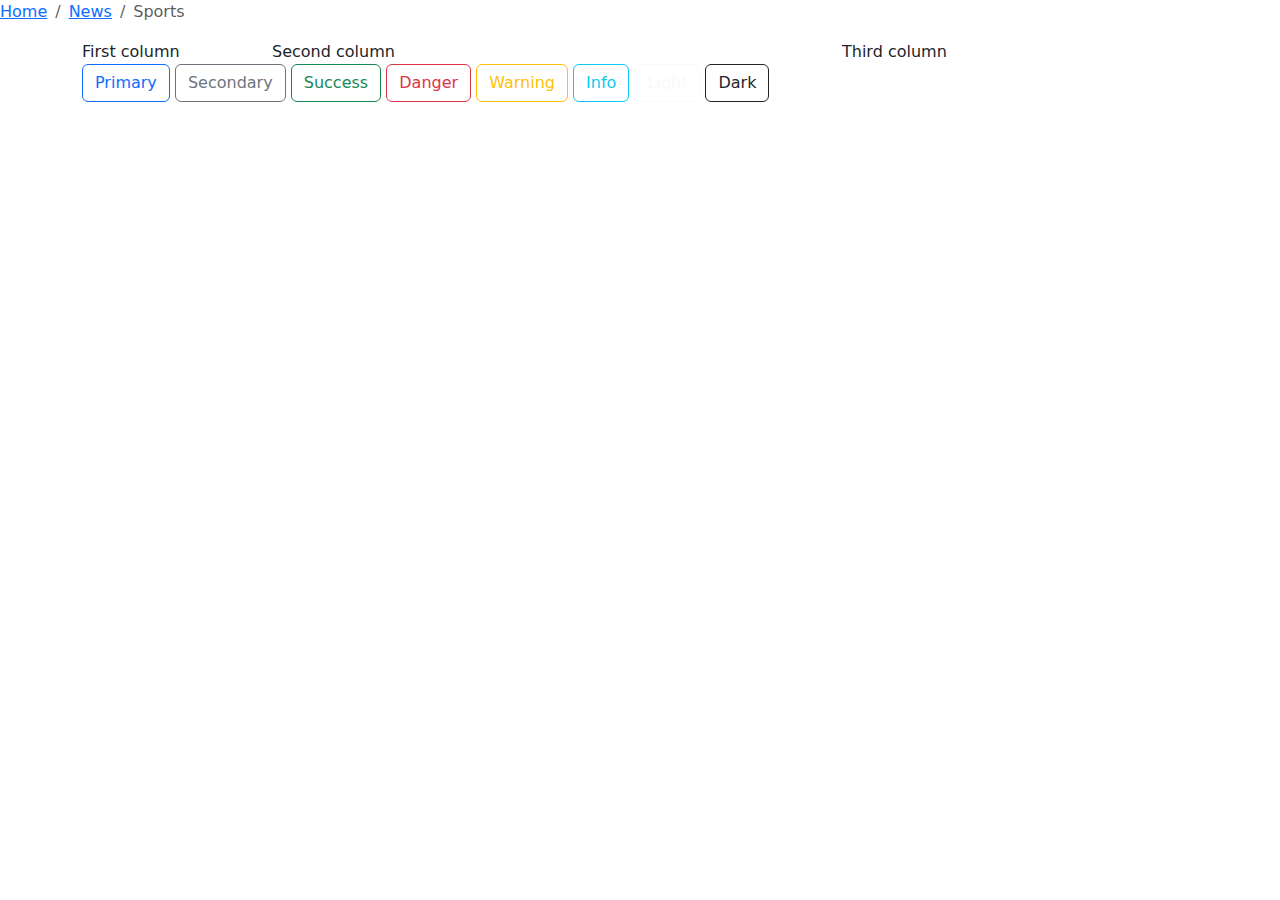
<file: Bootstrap/index.html>
<!DOCTYPE html>
<html lang="en">
<head>
    <meta charset="UTF-8">
    <meta name="viewport" content="width=device-width, initial-scale=1.0">
    <title>Bootstrap example</title>
    <link href="https://cdn.jsdelivr.net/npm/bootstrap@5.3.2/dist/css/bootstrap.min.css" rel="stylesheet" crossorigin="anonymous">
</head>
<body>
    <nav aria-label="breadcrumb">
        <ol class="breadcrumb">
            <li class="breadcrumb-item"><a href="#">Home</a></li>
            <li class="breadcrumb-item"><a href="#">News</a></li>
            <li class="breadcrumb-item active">Sports</li>
        </ol>
    </nav>

    <div class="container">
        <div class="row">
            <div class="col col-md-2 col-sm-3 col-12">First column</div>
            <div class="col col-md-6 col-sm-3 col-12">Second column</div>
            <div class="col col-md-2 col-sm-3 col-12">Third column</div>
        </div>
        <button type="button" class="btn btn-outline-primary">Primary</button>
        <button type="button" class="btn btn-outline-secondary">Secondary</button>
        <button type="button" class="btn btn-outline-success">Success</button>
        <button type="button" class="btn btn-outline-danger">Danger</button>
        <button type="button" class="btn btn-outline-warning">Warning</button>
        <button type="button" class="btn btn-outline-info">Info</button>
        <button type="button" class="btn btn-outline-light">Light</button>
        <button type="button" class="btn btn-outline-dark">Dark</button>

    </div>



    <script src="https://cdn.jsdelivr.net/npm/bootstrap@5.3.2/dist/js/bootstrap.bundle.min.js" integrity="sha384-C6RzsynM9kWDrMNeT87bh95OGNyZPhcTNXj1NW7RuBCsyN/o0jlpcV8Qyq46cDfL" crossorigin="anonymous"></script>
</body>
</html>
</file>
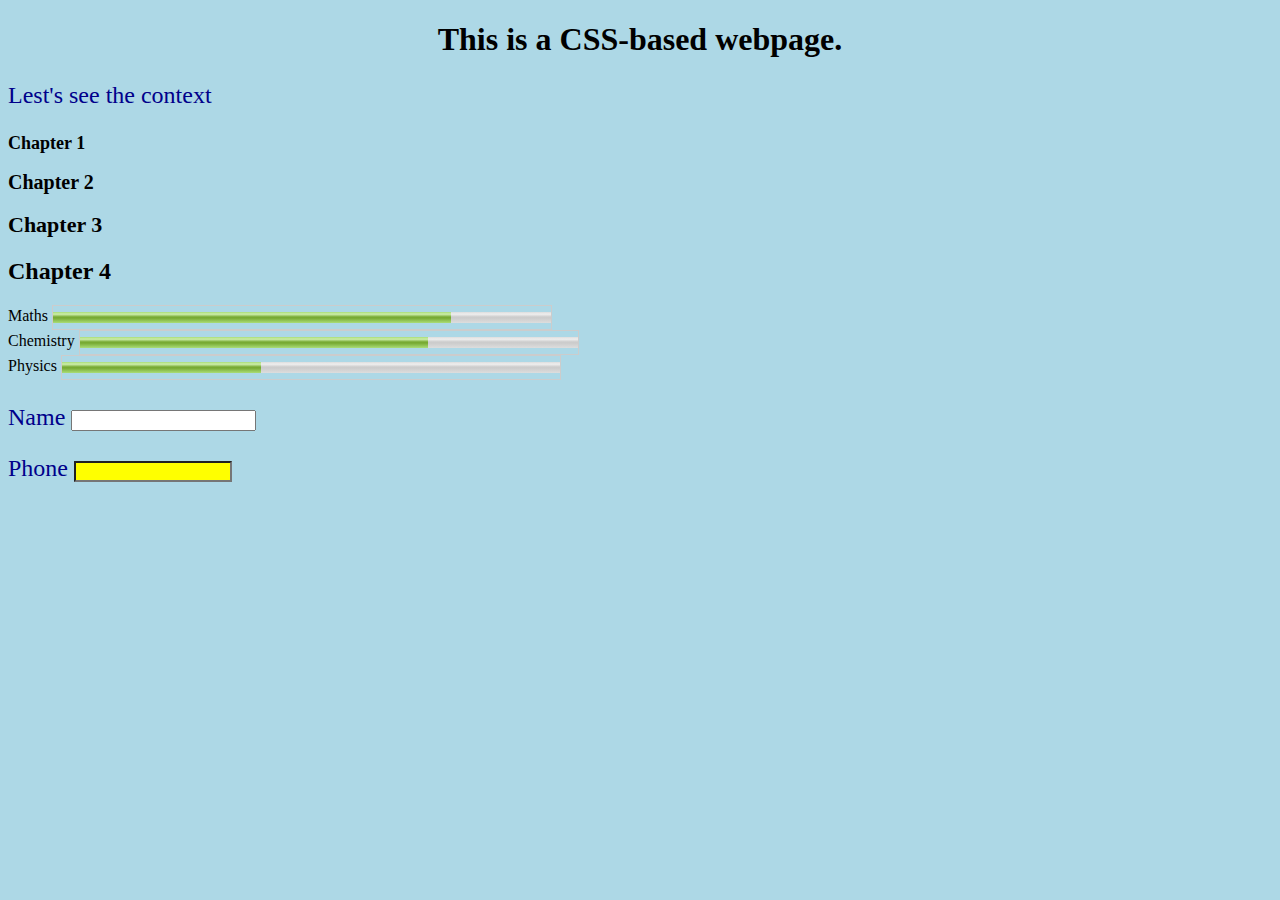
<file: Styles/index.html>
<!DOCTYPE html>
<html lang="en">
<head>
    <meta charset="UTF-8">
    <meta name="viewport" content="width=device-width, initial-scale=1.0">
    <title>Style</title>
    <link rel="stylesheet" type="text/css" href="css/light.css"/>
</head>
<body>
    <h1>This is a CSS-based webpage.</h1>

    <p>Lest's see the context</p>

    <h2 id="C1">Chapter 1</h2>
    <h2 id="C2">Chapter 2</h2>
    <h2 id="C3">Chapter 3</h2>
    <h2 id="C4">Chapter 4</h2>

    <label for="Maths">Maths</label>
    <meter id="Maths" value="8" min="0" max="10"></meter>

    <br/>

    <label for="Chemistry">Chemistry</label>
    <meter id="Chemistry" value="7" min="0" max="10"></meter>

    <br/>

    <label for="Physics">Physics</label>
    <meter id="Physics" value="4" min="0" max="10"></meter>

    <p>
        <label for="Name">Name</label>
        <input id="Name" type="text">
    </p>

    <p>
        <label for="Phone">Phone</label>
        <input id="Phone" type="tel">
    </p>

</body>
</html>
</file>
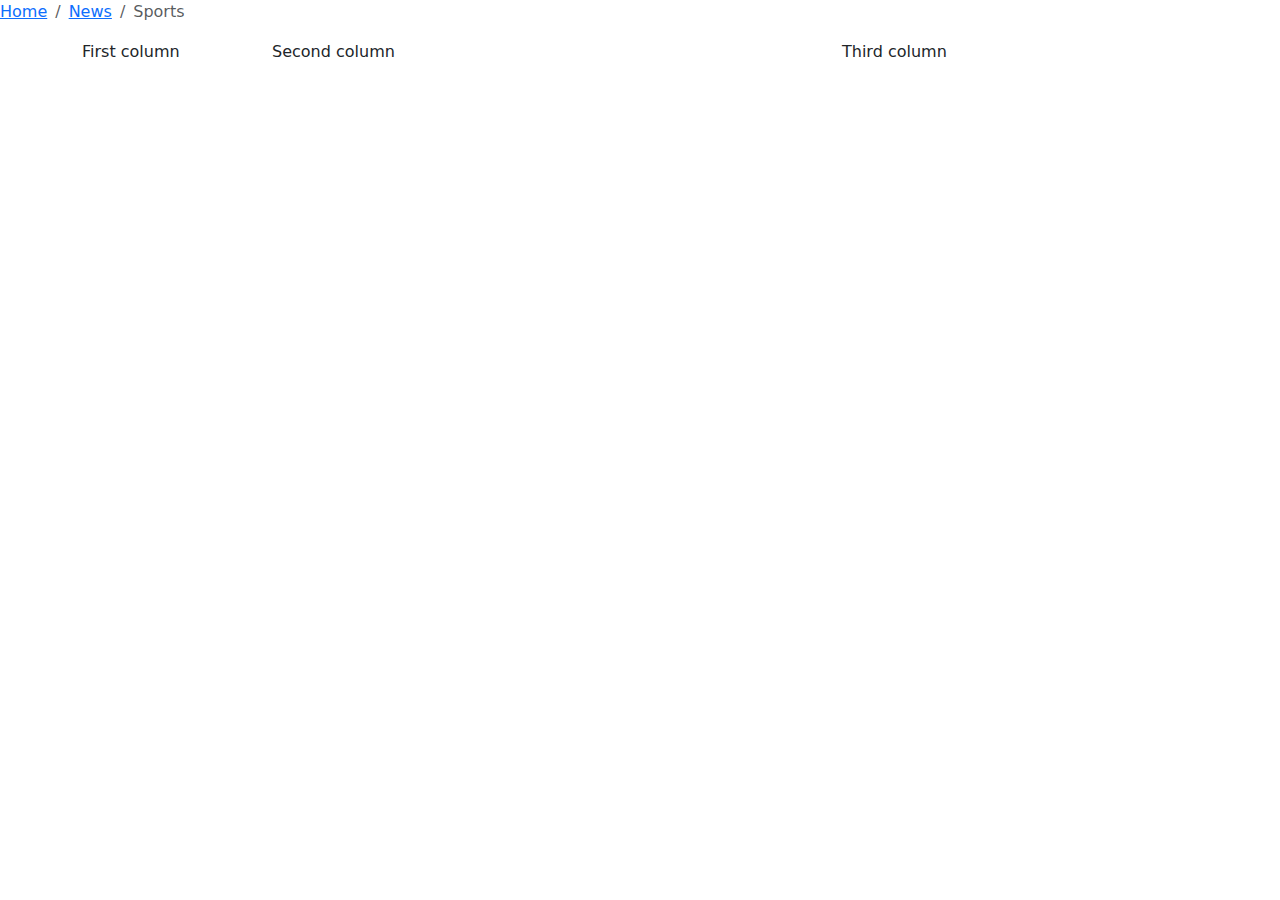
<file: css_demo2/Bootstrap/index.html>
<!DOCTYPE html>
<html lang="en">
<head>
    <meta charset="UTF-8">
    <meta name="viewport" content="width=device-width, initial-scale=1.0">
    <title>Bootstrap</title>
    <link href="https://cdn.jsdelivr.net/npm/bootstrap@5.3.2/dist/css/bootstrap.min.css" rel="stylesheet" crossorigin="anonymous">
</head>

<body>
    <nav aria-label="breadcrumb">
        <ol class="breadcrumb">
            <li class="breadcrumb-item"><a href="#">Home</a></li>
            <li class="breadcrumb-item"><a href="#">News</a></li>
            <li class="breadcrumb-item active">Sports</li>
        </ol>
    </nav>

    <div class="container">
        <div class="row">
            <div class="col col-md-2 col-sm-3 col-12">First column</div>
            <div class="col col-md-6 col-sm-3 col-12">Second column</div>
            <div class="col col-md-2 col-sm-3 col-12">Third column</div>
        </div>
    </div>

    <script src="https://cdn.jsdelivr.net/npm/bootstrap@5.3.2/dist/js/bootstrap.bundle.min.js" integrity="sha384-C6RzsynM9kWDrMNeT87bh95OGNyZPhcTNXj1NW7RuBCsyN/o0jlpcV8Qyq46cDfL" crossorigin="anonymous"></script>
</body>
</html>
</file>
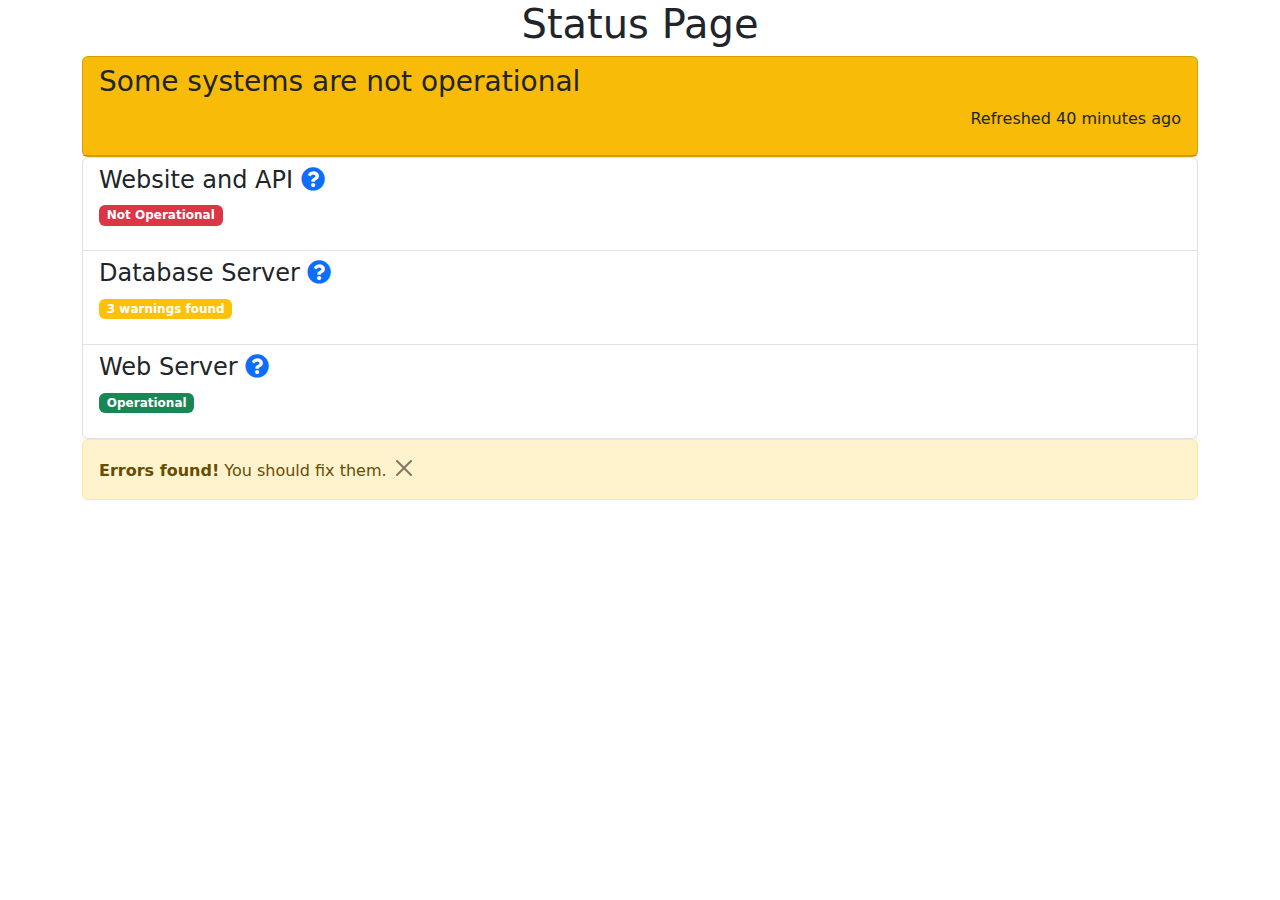
<file: Bootstrap/status.html>
<!DOCTYPE html>
<html lang="en">
<head>
    <meta charset="UTF-8">
    <meta name="viewport" content="width=device-width, initial-scale=1.0">
    <title>Document</title>
    <link href="https://cdn.jsdelivr.net/npm/bootstrap@5.3.2/dist/css/bootstrap.min.css" rel="stylesheet" crossorigin="anonymous">
    <link rel="stylesheet" href="https://use.fontawesome.com/releases/v5.0.7/css/all.css">
    <script src="https://code.jquery.com/jquery-3.7.1.min.js"></script>

</head>
<body>
    <div class="container">
        <div class="row">
            <div class="col-md-12">
                <h1 class="text-center">Status Page</h1>
            </div>
        </div>

        <div class="row">
            <div class="col-md-12">
                <div class="card bg-warning">
                    <div class="card-header">
                        <h3 class="text-left">Some systems are not operational</h3>
                        <p class="text-end">Refreshed 40 minutes ago</p>
                    </div>
                </div>
            </div>
        </div>

        <div class="row">
            <div class="col-md-12">
                <div class="list-group">
                    <div class="list-group-item">
                        <h4 class="list-group-item-heading">
                            Website and API
                            <a href="#message1" data-bs-toggle="collapse" title="Additional information about API">
                                <i class="fa fa-question-circle"></i>
                            </a>
                        </h4>

                        <p class="list-group-item-text">
                            <span class="badge bg-danger">Not Operational</span>
                        </p>

                        <div class="col">
                            <div class="collapse" id="message1">
                                <div class="card card-body">
                                    An API is...
                                </div>
                            </div>
                        </div>

                    </div>

                    <div class="list-group-item">
                        <h4 class="list-group-item-heading">
                            Database Server
                            <a href="#message2" data-bs-toggle="collapse" title="Additional information about Database Server">
                                <i class="fa fa-question-circle"></i>
                            </a>
                        </h4>

                        <p class="list-group-item-text">
                            <span class="badge bg-warning">3 warnings found</span>
                        </p>

                        <div class="col">
                            <div class="collapse" id="message2">
                                <div class="card card-body">
                                    A Database Server is...
                                </div>
                            </div>
                        </div>

                    </div>

                    <div class="list-group-item">
                        <h4 class="list-group-item-heading">
                            Web Server
                            <a href="#message3" data-bs-toggle="collapse" title="Additional information about Web Server">
                                <i class="fa fa-question-circle"></i>
                            </a>
                        </h4>

                        <p class="list-group-item-text">
                            <span class="badge bg-success">Operational</span>
                        </p>

                        <div class="col">
                            <div class="collapse" id="message3">
                                <div class="card card-body">
                                    A Web Server is...
                                </div>
                            </div>
                        </div>

                    </div>

                </div>
            </div>
        </div>

        <div id="message" class="alert alert-warning alert-dimissible fade show">
            <strong>Errors found!</strong> You should fix them.
            <button type="button" class="btn-close" data-bs-dismiss="alert"></button>
        </div>



    </div>

    <script>
        $(document).ready(function(){
            $("#message").fadeTo(3000,500).slideUp(1000, function(){
                $("message").slideUp(1000)
            })
        });
    </script>

    <script src="https://cdn.jsdelivr.net/npm/bootstrap@5.3.2/dist/js/bootstrap.bundle.min.js" integrity="sha384-C6RzsynM9kWDrMNeT87bh95OGNyZPhcTNXj1NW7RuBCsyN/o0jlpcV8Qyq46cDfL" crossorigin="anonymous"></script>
</body>
</html>
</file>
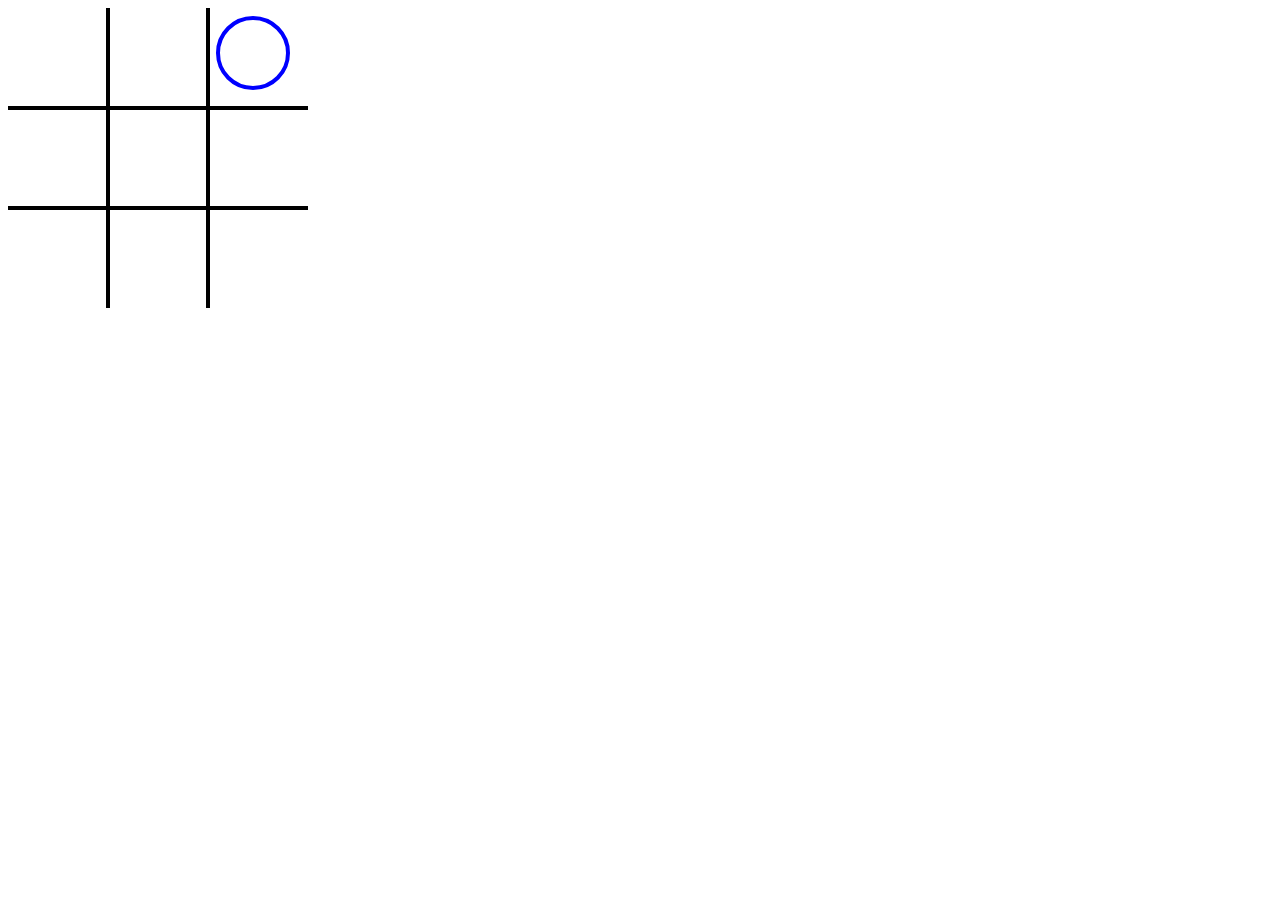
<file: Game/game.html>
<!DOCTYPE html>
<html lang="en">
<head>
    <meta charset="UTF-8">
    <meta name="viewport" content="width=device-width, initial-scale=1.0">
    <title>Tic - Tac Toe</title>
</head>
<body onload="displayBoard()">
    <canvas id="board" width="300" height="300"
    onclick="process(event)"></canvas>    
</body>

<script>
    var playerX = 'X';
    var playerO = 'O';
    var start = true;
    var context, width, height;

    
    function displayBoard(){
        var board = document.getElementById('board');

        width  = board.width;
        height = board.height;
        context = board.getContext('2d');

        context.beginPath();
        context.strokeStyle = '#000';
        context.lineWidth = 4;


        context.moveTo(width/3,0);
        context.lineTo(width/3,height);

        context.moveTo(2*width/3,0);
        context.lineTo(2*width/3,height);

        context.moveTo(0,height/3);
        context.lineTo(width,height/3);

        context.moveTo(0,2*height/3);
        context.lineTo(width,2*height/3);



        context.stroke();
        context.closePath();

        if(start){
            var position = Math.floor(Math.random() * 9);
            markPlayer(1 << position, 'O');
            start = false;
        }else{
            start = true;
        }

    }

    function markPlayer(position, turn){
        var bit = 1;
        var posX = 0, posY = 0;

        while((position & bit) == 0){
            bit = bit << 1;
            posX++;

            if (posX > 2){
                posX = 0;
                posY++;
            }
        }

        if (turn == 'O'){
            playerO = playerO | bit;
            drawPlayer(posX, posY, 'O');
        }else{
            playerX = playerX | bit;
            drawPlayer(posX, posY, 'X');
        }
    }

    function drawPlayer(x,y,player) {
        context.beginPath();
        context.lineWidth = 4;

        var xMargin = (width/3) * 0.1;
        var yMargin = (height/3) * 0.1;

        var startX = x * (width / 3) + xMargin;
        var startY = y * (height / 3) + yMargin;

        var endX = (x + 1) * (width / 3) - xMargin * 2;
        var endY = (y + 1) * (width / 3) - yMargin * 2;

        if (player == 'X'){
            context.strokeStyle = '#f00';

            context.moveTo(startX, startY);
            context.lineTo(endX, endY);

            context.moveTo(startX, endY);
            context.lineTo(endX, startY);

        }else{
            context.strokeStyle = '#00f';

            context.arc(startX + ((endX - startX) / 2), 
                        startY + ((endY - startY) / 2), 
                        (endX - startX) / 2 ,
                        0, 
                        Math.PI * 2
            );

        }

        context.stroke();
        context.closePath();
    }

    function process(e) {
    var y = Math.floor(e.clientY / (height / 3));    
    var x =  Math.floor(e.clientX / (width / 3)); 
    var bit =  (1 << x + ( y * 3 ));

    if (isEmpty(playerX, playerO, bit)) {
		markPlayer(bit, 'X')

        if (checkWinner(playerX)) {
            alert('You win!!');
            setTimeout(restart, 4000);
            //restart();
        }
        else {
            if (checkTie())  {
                alert('It is a tie!!');
                setTimeout(restart, 4000);         
            }
            else {
				play();

                if (checkWinner(playerO)) {
                    alert('You lost!!');
                    setTimeout(restart, 4000);
                }
                else {
                    if (checkTie())  {
                        alert('It is a tie!!');
                        setTimeout(restart, 4000);         
                    }        
                }
            }
        }
    }
}

function checkTie(){
   return ((playerX | playerO) == 0x1FF);
}

function checkWinner(player) {
   return (((player | 0x1C0) == player) || ((player | 0x38 ) == player) || 
	((player | 0x7) == player) || ((player | 0x124) == player) || 
	((player | 0x92) == player) || ((player | 0x49) == player) || 
	((player | 0x111) == player) || ((player | 0x54) == player)) 
}

function restart() {
   context.clearRect (0, 0, width, height);
   playerX = 0;
   playerO = 0;
   displayBoard();
}

function isEmpty(playerX, playerO, bit) {
   return (((playerX & bit) == 0) && ((playerO & bit) == 0));
}

function simulate(playerO, playerX) {
   var ratio = 0;
 
   var bit = 0;
   for (var i= 0; i < 9; i++) {
        var cBit = 1 << i;

	if (isEmpty(playerX, playerO, cBit)) {
           if (checkWinner(playerO | cBit)) {
	      bit = cBit;
	      break;
	   } else if (checkWinner(playerX | cBit)) {
	      bit = cBit;
	   } 
	}
   }
   
   if (bit == 0) {
      for (var i= 0; i < 9; i++) {
	  var cBit = 1 << i;

	  if (isEmpty(playerX, playerO, cBit)) {
	      var result = determine(playerO, playerX, 'X', 0, 1)
	      if (ratio == 0 || ratio < result) {
	         ratio = result;
	         bit = cBit;
	      }
	   }
       }
   }	
   return bit;
}

function determine(playerO, playerX, player, bit, ratio) {
   if (player == 'O') {
	playerO = playerO | bit;
   } else {
	playerX = playerX | bit;
   }

   if (checkWinner(playerO)) {
      ratio *= 1.1; 
      return ratio;

   } else if (checkWinner(playerX)) {       
      ratio *= 0.7; 
      return ratio;

   } else {
	var best = 0;
	ratio *= 0.6; 

	for (var i= 0; i < 9; i++) {
	   if (isEmpty(playerX, playerO, 1 << i)) {
               var newRatio = determine(playerO, playerX, player == 'O' ? 'X' : 'O', 1 << i, ratio);

               if (best == 0 || best < newRatio) {
		  best = newRatio;
               }
	  }
 	}

	return best;
   }
}

function play() {  
   var bestOption = simulate(playerO, playerX);
   markPlayer(bestOption, 'O');
   
}

</script>

</html>
</file>
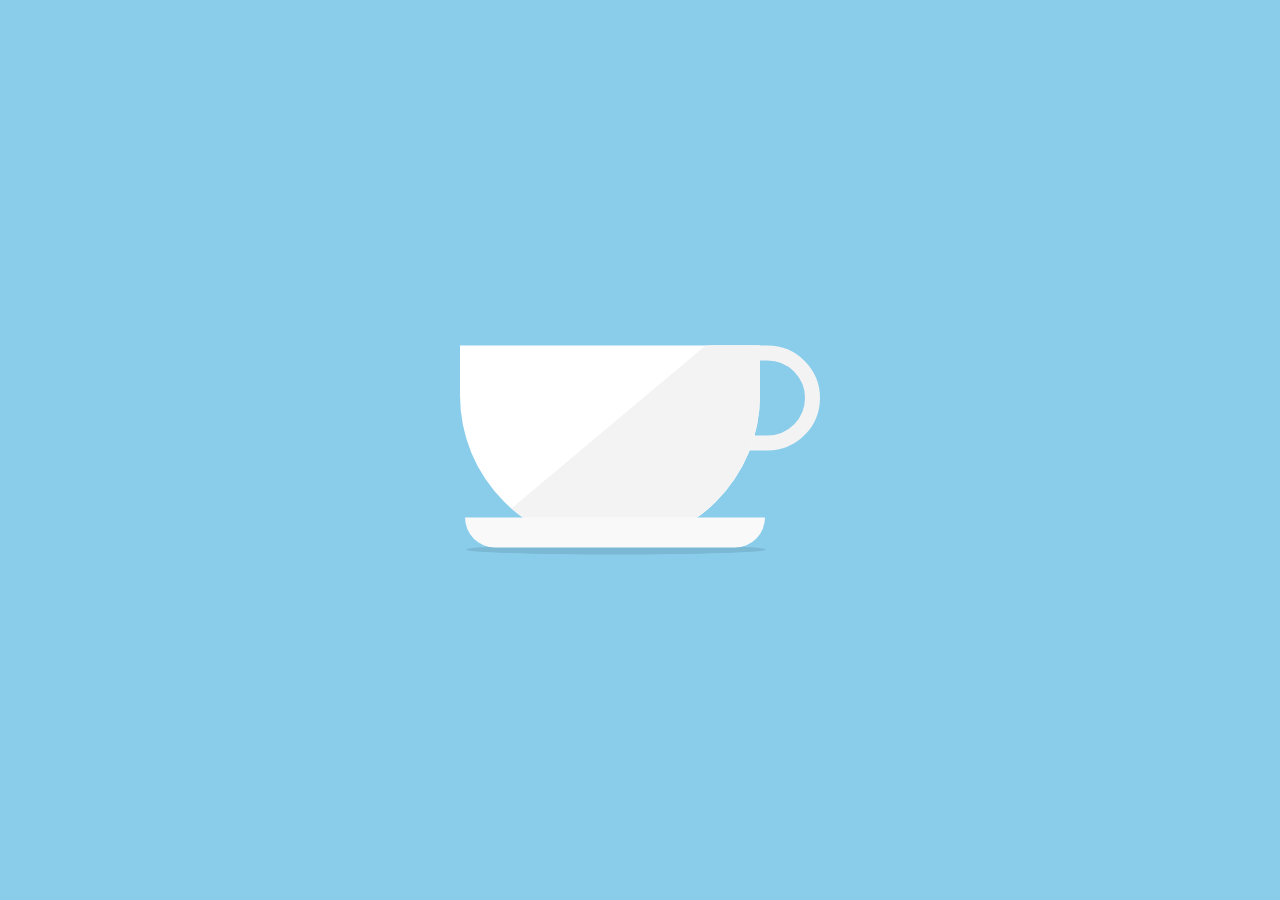
<file: css_demo2/html/coffee.html>
<!DOCTYPE html>
<html lang="en">
<head>
    <meta charset="UTF-8">
    <link rel="stylesheet" type="text/css" href="../css/coffee.css"/>

    <title>Document</title>
</head>
<body>
    <div id="container">
        <div class="steam" id="steam1"> </div>
        <div class="steam" id="steam2"> </div>
        <div class="steam" id="steam3"> </div>
        <div class="steam" id="steam4"> </div>
      
        <div id="cup">
          <div id="cup-body">
            <div id="cup-shade"></div>
          </div>
          <div id="cup-handle"></div>
        </div>
      
        <div id="saucer"></div>
      
        <div id="shadow"></div>
      </div>    
</body>
</html>
</file>
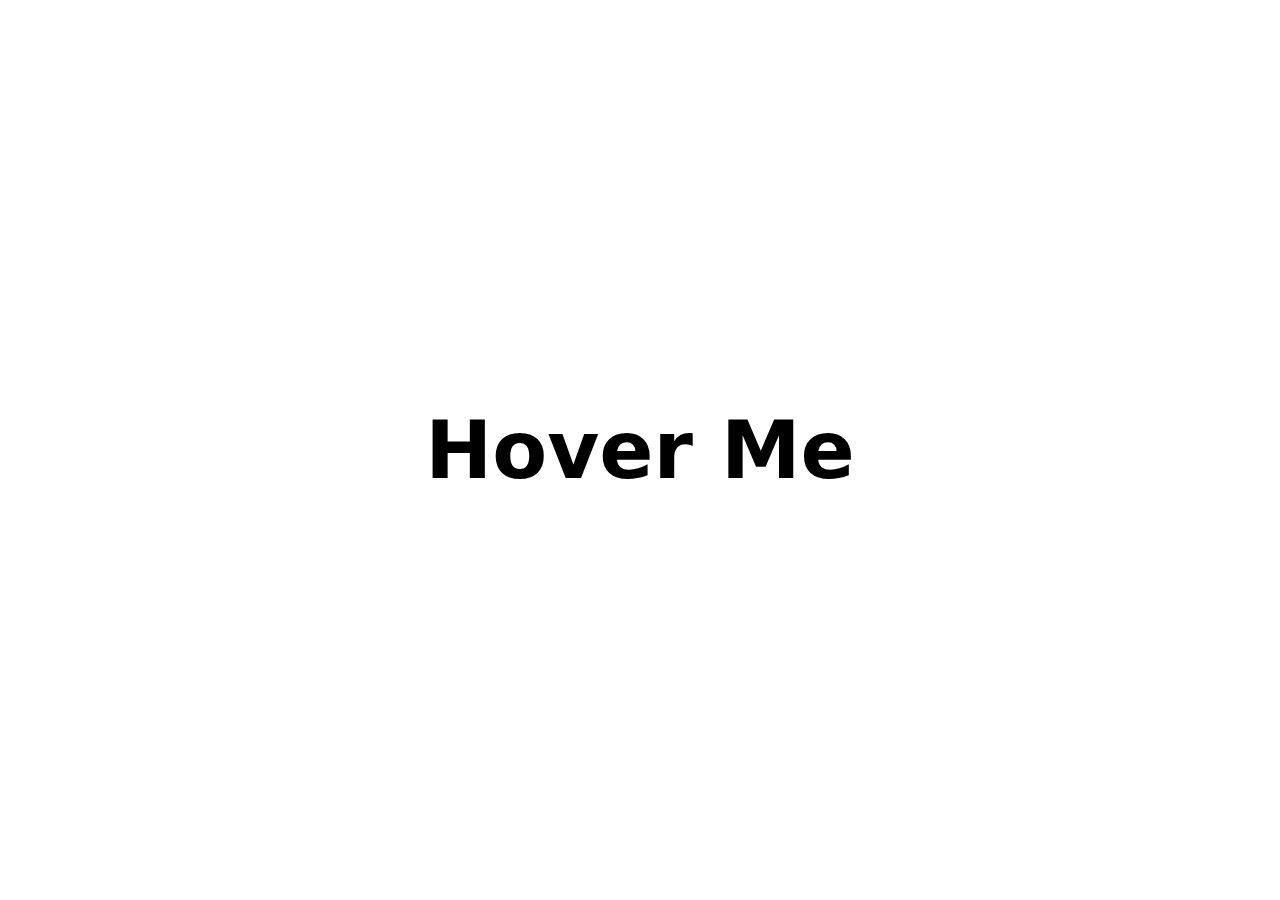
<file: css_demo2/html/hover.html>
<!DOCTYPE html>
<html lang="en">
<head>
    <meta charset="UTF-8">
    <title>Document</title>
    <link rel="stylesheet" type="text/css" href="../css/hover.css"/>

</head>
<body>
    <h1>Hover Me</h1>
</body>
</html>
</file>
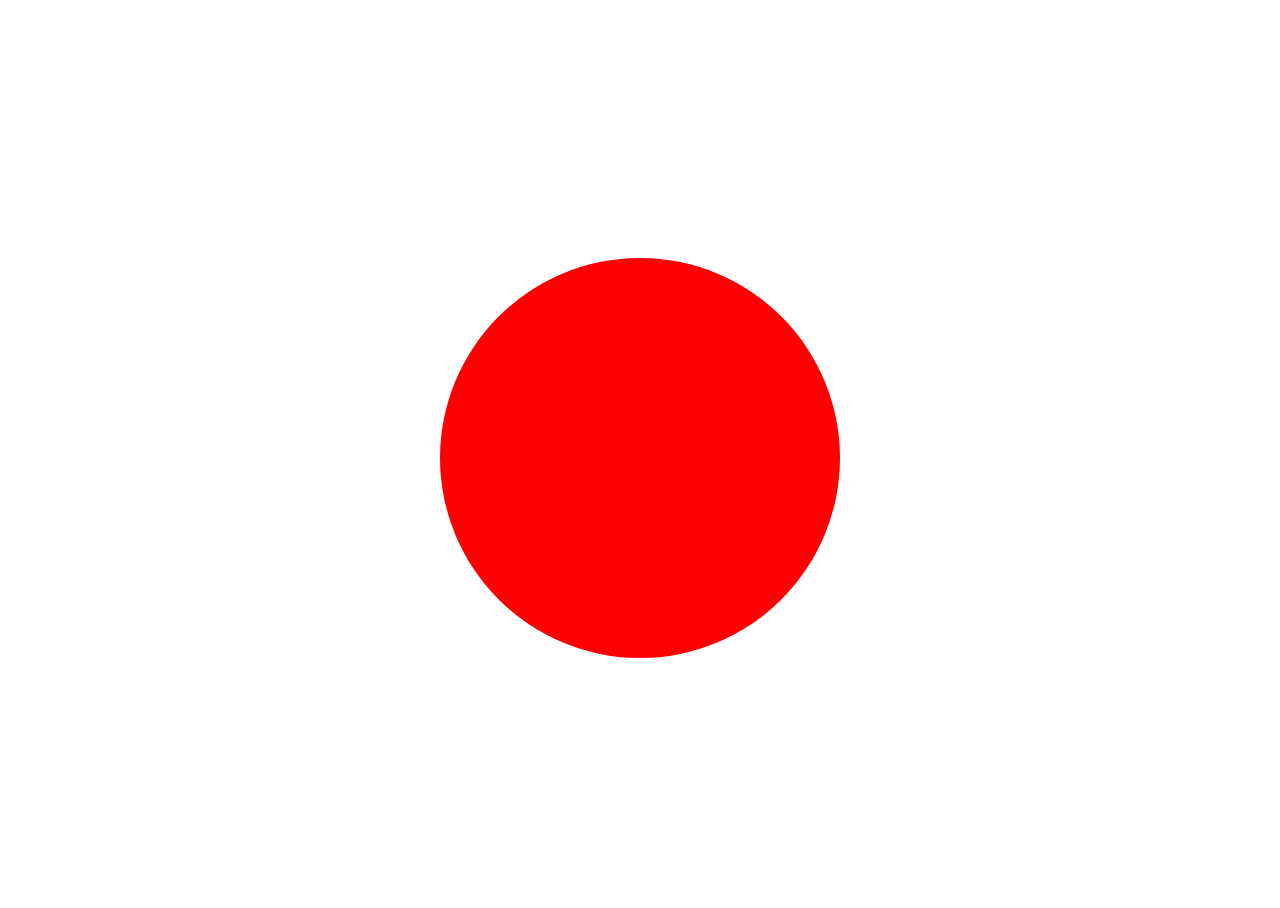
<file: css_demo2/html/multiple.html>
<!DOCTYPE html>
<html lang="en">
<head>
    <meta charset="UTF-8">
    <title>Document</title>
    <link rel="stylesheet" type="text/css" href="../css/multiple.css"/>

</head>
<body>
    <div class="element"></div>
</body>
</html>
</file>
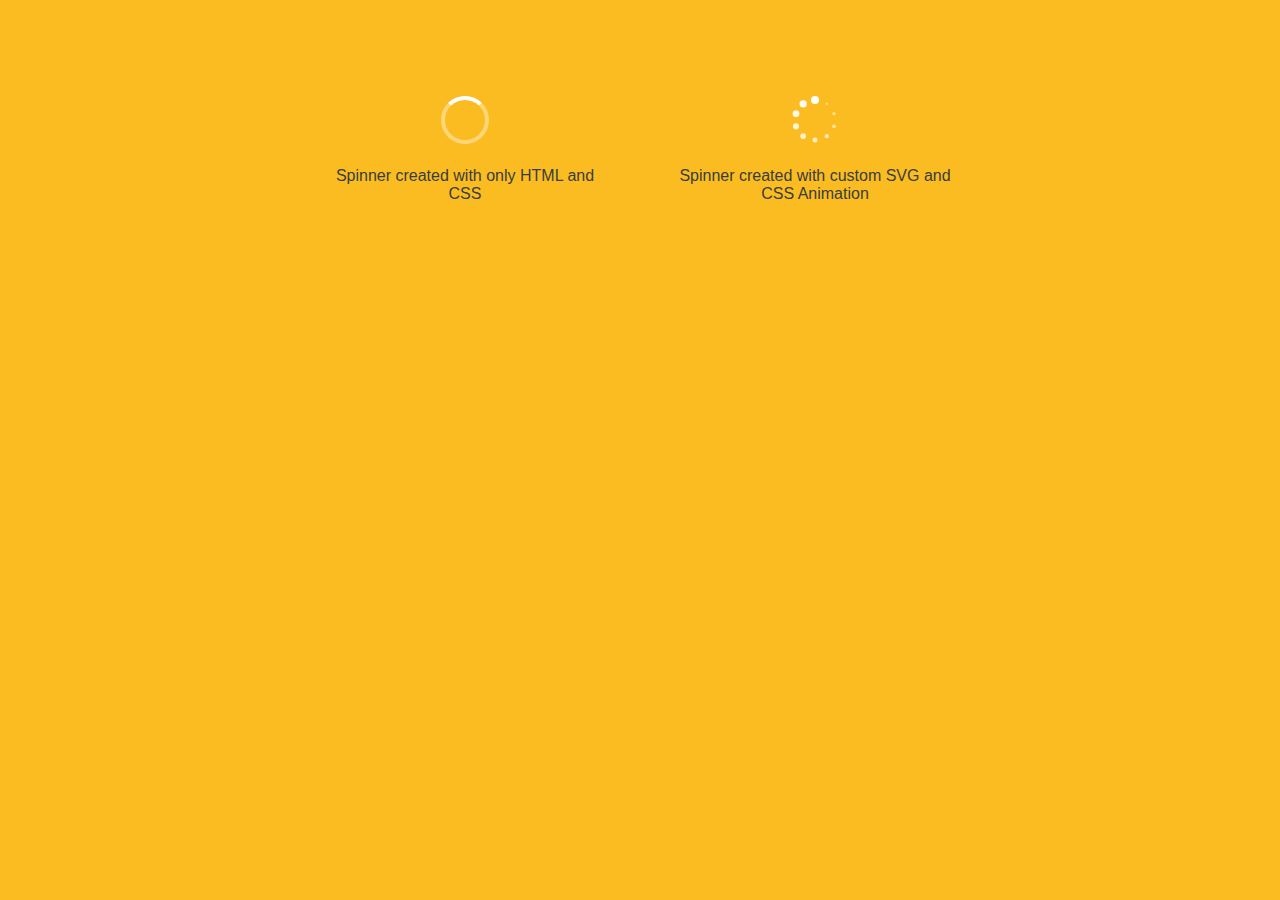
<file: css_demo2/html/spinner.html>
<!DOCTYPE html>
<html lang="en">
<head>
    <meta charset="UTF-8">
    <title>Document</title>
    <link rel="stylesheet" type="text/css" href="../css/spinner.css"/>
    <script src="../js/spinner.js"></script>

</head>
<body>
    <div id="container">

        <!--Element for spinner made with HTML + CSS-->
        <div id="html-spinner"></div>
        <p id="html-para">Spinner created with only HTML and CSS</p>
      
        <!--Element for custom SVG spinner-->
        <svg id="svg-spinner" xmlns="http://www.w3.org/2000/svg" width="48" height="48" viewBox="0 0 48 48">
        <circle cx="24" cy="4" r="4" fill="#fff"/>
        <circle cx="12.19" cy="7.86" r="3.7" fill="#fffbf2"/>
        <circle cx="5.02" cy="17.68" r="3.4" fill="#fef7e4"/>
        <circle cx="5.02" cy="30.32" r="3.1" fill="#fef3d7"/>
        <circle cx="12.19" cy="40.14" r="2.8" fill="#feefc9"/>
        <circle cx="24" cy="44" r="2.5" fill="#feebbc"/>
        <circle cx="35.81" cy="40.14" r="2.2" fill="#fde7af"/>
        <circle cx="42.98" cy="30.32" r="1.9" fill="#fde3a1"/>
        <circle cx="42.98" cy="17.68" r="1.6" fill="#fddf94"/>
        <circle cx="35.81" cy="7.86" r="1.3" fill="#fcdb86"/>
      </svg>
        <p id="svg-para">Spinner created with custom SVG and CSS Animation</p>
        </div>
      </div>
    </body>
</html>
</file>
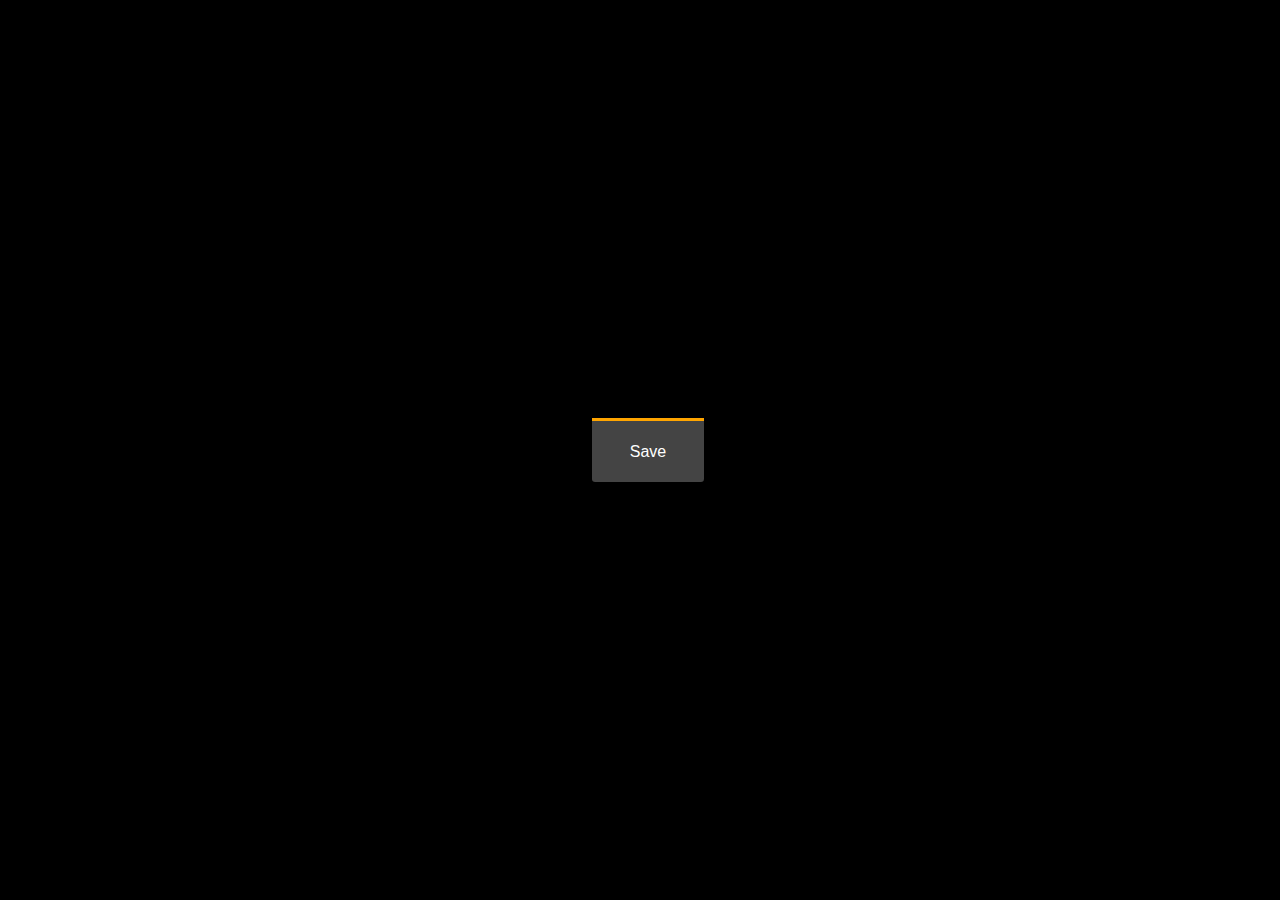
<file: css_demo2/html/wiggle.html>
<!DOCTYPE html>
<html lang="en">
<head>
    <meta charset="UTF-8">
    <title>Document</title>
    <link rel="stylesheet" type="text/css" href="../css/wiggle.css"/>

</head>
<body>
    <button>Save</button>
</body>
</html>
</file>
<file: Styles/css/light.css>
body{
    background-color: lightblue;
}

h1{
    color: black;
    text-align: center;
}

p{
    color: darkblue;
    font-family: Verdana;
    font-size: 24px;
}

#C1{
    font-size: 18px;
}

#C2{
    font-size: 20px;
}

#C3{
    font-size: 22px;
}

#C4{
    font-size: 24px;
}

meter{
    width: 500px;
    height: 25px;
    border: 1px solid #ccc;
    vertical-align: middle;
}

input[type="tel"]{
    width: 150px;
    margin-bottom: 10px;
    background-color: yellow;
}
</file>
<file: css_demo2/css/coffee.css>
body {
    background: #8acdeb;
  }
  #container {
    position: absolute;
    top: 50%;
    left: 50%;
    transform: translate(-50%, -50%);
  }
  .steam {
    position: absolute;
    height: 150px;
    width: 150px;
    border-radius: 50%;
    background-color: #fff;
    margin-top: -75px;
    margin-left: 75px;
    z-index: 0;
    opacity: 0;
  }
  
  #steam1 {
    -webkit-animation: steam1 4s ease-out infinite;
    animation: steam1 4s ease-out infinite;
  }
  
  #steam3 {
    -webkit-animation: steam1 4s ease-out 1s infinite;
    animation: steam1 4s ease-out 1s infinite;
  }
  
  @-webkit-keyframes steam1 {
    0% {transform: translateY(0) translateX(0) scale(0.25); opacity: 0.2;}
    100% {transform: translateY(-200px) translateX(-20px) scale(1); opacity: 0;}
  }
  
  @keyframes steam1 {
    0% {transform: translateY(0) translateX(0) scale(0.25); opacity: 0.2;}
    100% {transform: translateY(-200px) translateX(-20px) scale(1); opacity: 0;}
  }
  
  #steam2 {
    -webkit-animation: steam2 4s ease-out 0.5s infinite;
    animation: steam2 4s ease-out 0.5s infinite;
  }
  
  #steam4 {
    -webkit-animation: steam2 4s ease-out 1.5s infinite;
    animation: steam2 4s ease-out 1.5s infinite;
  }
  
  @-webkit-keyframes steam2 {
    0% {transform: translateY(0) translateX(0) scale(0.25); opacity: 0.2;}
    100% {transform: translateY(-200px) translateX(20px) scale(1); opacity: 0;}
  }
  
  @keyframes steam2 {
    0% {transform: translateY(0) translateX(0) scale(0.25); opacity: 0.2;}
    100% {transform: translateY(-200px) translateX(20px) scale(1); opacity: 0;}
  }
  
  #cup {
    z-index: 1;
  }
  
  #cup-body {
    position: absolute;
    height: 200px;
    width: 300px;
    border-radius: 0 0 150px 150px;
    background-color: #fff;
    margin: auto;
    display: inline-block;
    overflow: hidden;
    z-index: 1;
  }
  
  #cup-shade {
    position: relative;
    height: 300px;
    width: 200px;
    background-color: #F3F3F3;
    display: inline-block;
    margin-left: 42%;
    margin-top: -3px;
    transform: rotate(50deg);
    z-index: 1;
  }
  
  #cup-handle {
    position: relative;
    height: 75px;
    width: 80px;
    border-radius: 0 150px 150px 0;
    border: 15px solid #F3F3F3;
    margin-bottom: 95px;
    margin-left: 250px;
    display: inline-block;
    z-index: 0;
  }
  
  #saucer {
    position: absolute;
    height: 30px;
    width: 300px;  
    border-radius: 0 0 100px 100px;
    background-color: #F9F9F9;
    margin-top: -32px;
    margin-left: 5px;
    z-index: 2;
  }
  
  #shadow {
    height: 10px;
    width: 300px;
    border-radius: 50%;
    margin-top: -5px;
    margin-left: 6px;
    background-color: #7bb8d4;
  }
</file>
<file: css_demo2/css/hover.css>
h1::before {  
    transform: scaleX(0);
    transform-origin: bottom right;
  }
  
  h1:hover::before {
    transform: scaleX(1);
    transform-origin: bottom left;
  }
  
  h1::before {
    content: " ";
    display: block;
    position: absolute;
    top: 0; right: 0; bottom: 0; left: 0;
    inset: 0 0 0 0;
    background: hsl(200 100% 80%);
    z-index: -1;
    transition: transform .3s ease;
  }
  
  h1 {
    position: relative;
    font-size: 5rem;
  }
  
  html {
    block-size: 100%;
    inline-size: 100%;
  }
  
  body {
    min-block-size: 100%;
    min-inline-size: 100%;
    margin: 0;
    box-sizing: border-box;
    display: grid;
    place-content: center;
    font-family: system-ui, sans-serif;
  }
  
  @media (orientation: landscape) {
    body {
      grid-auto-flow: column;
    }
  }
</file>
<file: css_demo2/css/multiple.css>
.element {
    height: 400px;
    width: 400px;
    background-color: red;
    animation: 
      pulse 3s ease infinite alternate, 
      nudge 5s linear infinite alternate;
    border-radius: 100%;
  }
  
  @keyframes pulse {
    0%, 100% {
      background-color: red;
    }
    50% {
      background-color: orange;
    }
  }
  
  @keyframes nudge {
    0%, 100% {
      transform: translate(0, 0);
    }
    
    50% {
      transform: translate(150px, 0);
    }
    
    80% {
      transform: translate(-150px, 0);
    }
  }
  
  
  html, body {
    height: 100%;
  }
  
  body {
    display: flex;
    align-items: center;
    justify-content: center;
  }
</file>
<file: css_demo2/css/spinner.css>
#html-spinner{
    width:40px;
    height:40px;
    border:4px solid #fcd779;
    border-top:4px solid white;
    border-radius:50%;
  }
  
  #html-spinner, #svg-spinner{
    -webkit-transition-property: -webkit-transform;
    -webkit-transition-duration: 1.2s;
    -webkit-animation-name: rotate;
    -webkit-animation-iteration-count: infinite;
    -webkit-animation-timing-function: linear;
    
    -moz-transition-property: -moz-transform;
    -moz-animation-name: rotate; 
    -moz-animation-duration: 1.2s; 
    -moz-animation-iteration-count: infinite;
    -moz-animation-timing-function: linear;
    
    transition-property: transform;
    animation-name: rotate; 
    animation-duration: 1.2s; 
    animation-iteration-count: infinite;
    animation-timing-function: linear;
  }
  
  @-webkit-keyframes rotate {
      from {-webkit-transform: rotate(0deg);}
      to {-webkit-transform: rotate(360deg);}
  }
  
  @-moz-keyframes rotate {
      from {-moz-transform: rotate(0deg);}
      to {-moz-transform: rotate(360deg);}
  }
  
  @keyframes rotate {
      from {transform: rotate(0deg);}
      to {transform: rotate(360deg);}
  }
  
  
  /* Rest of page style*/
  body{
    background:#FABC20;
    font-family: 'Open Sans', sans-serif;
    -webkit-font-smoothing: antialiased;
    color:#393D3D;
  }
  
  #container{
    width:90%;
    max-width:700px;
    margin:1em auto;
    position:relative;
  }
  
  /* spinner positioning */
  
  #html-spinner, #svg-spinner{
    position:absolute;
    top:80px;
    margin-left:-24px;
  }
  
  #html-spinner{
    left:25%; 
  }
  
  #svg-spinner{
    left:75%; 
  }
  
  #html-para, #svg-para{
    position:absolute;
    top:100px;
    width:40%;
    padding:5%;
    text-align:center;
  }
  
  #svg-para{
    left:50%;
  }
</file>
<file: css_demo2/css/wiggle.css>
/* Animation property */
button {
    animation: wiggle 2s linear infinite;
  }
  
  /* Keyframes */
  @keyframes wiggle {
    0%, 7% {
      transform: rotateZ(0);
    }
    15% {
      transform: rotateZ(-15deg);
    }
    20% {
      transform: rotateZ(10deg);
    }
    25% {
      transform: rotateZ(-10deg);
    }
    30% {
      transform: rotateZ(6deg);
    }
    35% {
      transform: rotateZ(-4deg);
    }
    40%, 100% {
      transform: rotateZ(0);
    }
  }
  
  body {
    background: #000;
  }
  
  button {
    position: absolute;
    left: calc(50% - 3em);
    top: calc(50% - 2em);
    
    height: 4em;
    width: 7em;
    
    background: #444;
    background: linear-gradient(top, #555, #333);
    border: none;
    border-top: 3px solid orange;
    border-radius: 0 0 0.2em 0.2em;
    color: #fff;
    font-family: Helvetica, Arial, Sans-serif;
    font-size: 1em;
    transform-origin: 50% 5em;
  }
</file>
